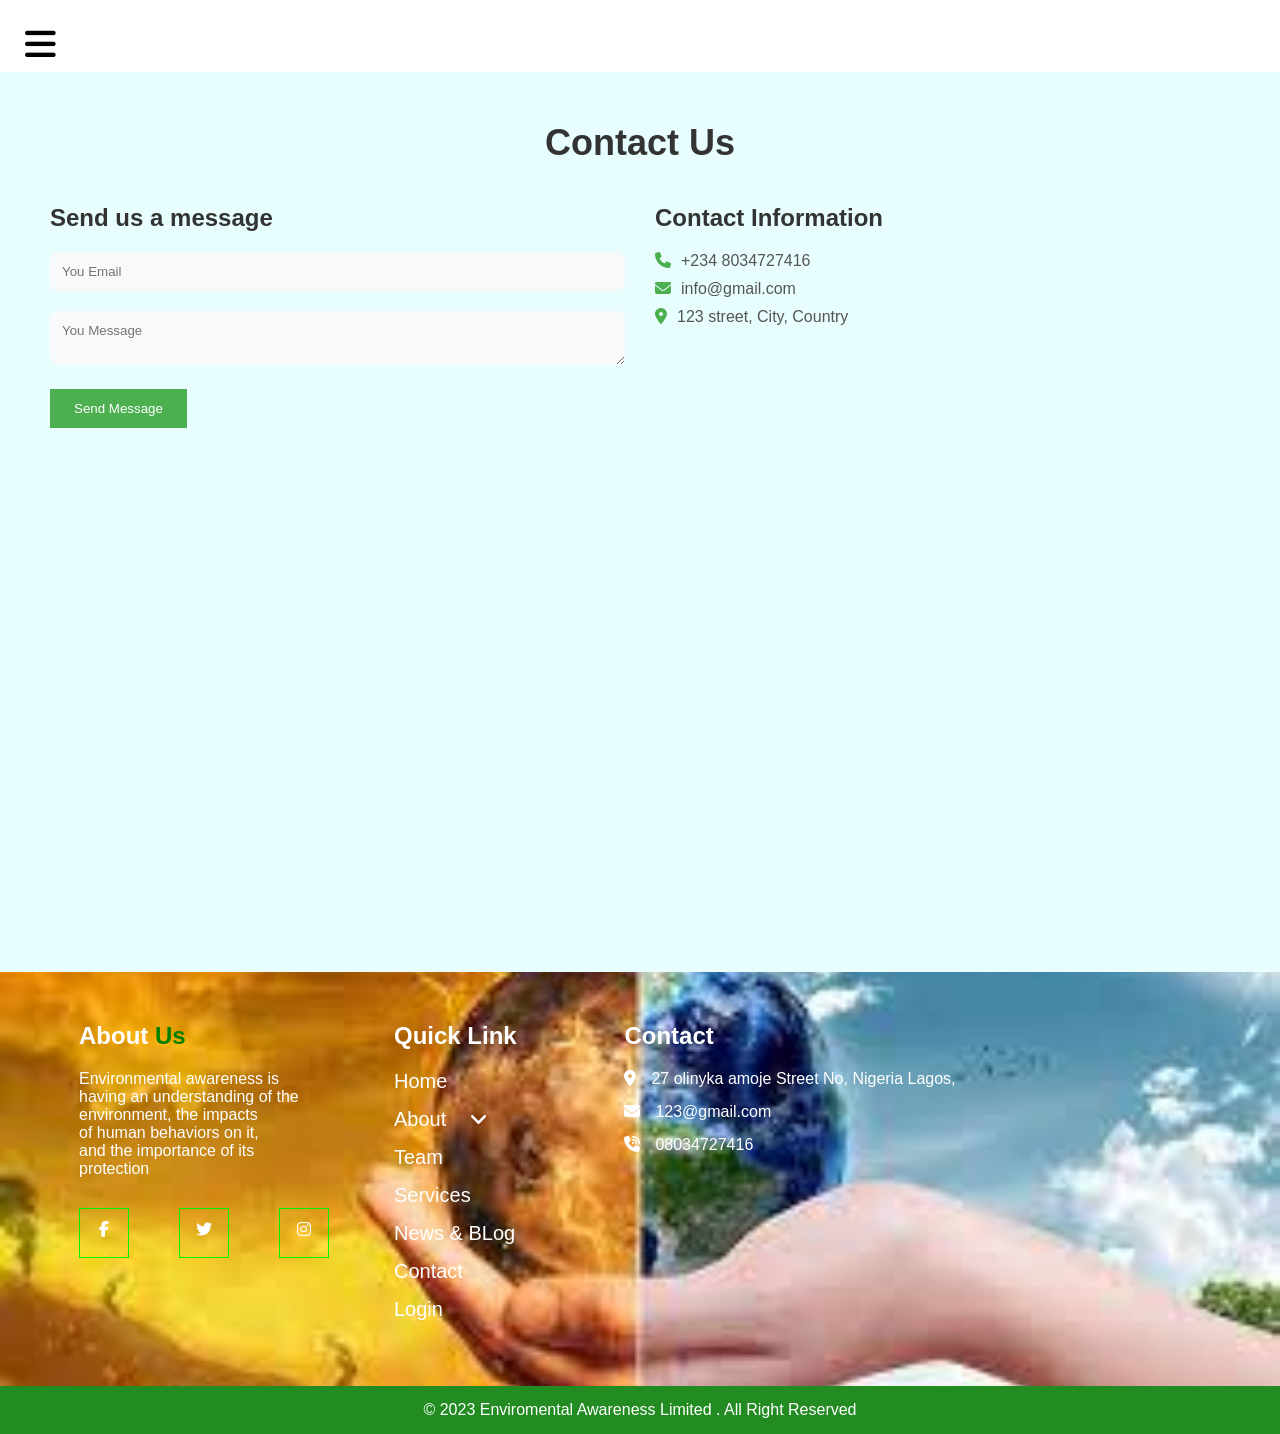
<file: contact.html>
<!DOCTYPE html>
<html>

<head>
  <title>Un Sustainable Development Goals | Contact</title>
  <meta charset="UTF-8">
  <meta http-equiv="X-UA-Compatible" content="IE-edge">
  <meta name="viewport" content="width=device-width,initial-scale=1">
  <link rel="icon" href="image/green.jpg">
  <link rel="stylesheet" href="styles/contact.css">
  <link rel="stylesheet" href="style.css">
  <link rel="stylesheet" href="https://cdnjs.cloudflare.com/ajax/libs/font-awesome/6.4.2/css/all.min.css"
    integrity="sha512-z3gLpd7yknf1YoNbCzqRKc4qyor8gaKU1qmn+CShxbuBusANI9QpRohGBreCFkKxLhei6S9CQXFEbbKuqLg0DA=="
    crossorigin="anonymous" referrerpolicy="no-referrer" />
</head>

<body>

  <!--menu buttons-->
  <div class="menu-btn">
    <i class="fas fa-bars"></i>
  </div>

  <div class="side-bar">
    <header>
      <div class="close-btn">
        <i class="fas fa-times"></i>
      </div>
      <img src="image/green.jpg" alt="Enviromental Awareness">
      <h1>Enviromental Awareness</h1>
    </header>

    <!--Menu Items-->
    <div class="menu">
      <div class="item"><a href="index.html"><i class="fas fa-home"></i>Home</a></div>
      <div class="item"><a href="service.html"><i class="fa-solid fa-gear"></i>Services</a></div>
      <div class="item"><a href="news.html"><i class="fa-regular fa-newspaper"></i>News & Blog</a></div>

      <div class="item"><a class="sub-btn"><i class="fa-solid fa-circle-info"></i>About

          <!--dropdown menu1-->
          <i class="fas fa-angle-right dropdown"></i>
        </a>
        <div class="sub-menu">
          <a href="team.html" class="sub-item"><i class="fa-solid fa-people-group"></i>Team</a>
        </div>
      </div>

      <div class="item"><a href="contact.html"><i class="fa-solid fa-address-book"></i>Contact</a></div>



      <div class="item"><a href="login.html" class="logout"><i class="fas fa-sign-in-alt"></i>Login</a></div>
    </div>
  </div>
  <br><br><br><br>

  <section class="contact">
    <div class="container">
      <h2>Contact Us</h2>
    </div>
    <div class="contact-wrapper">
      <div class="contact-form">
        <h3>Send us a message</h3>
        <form>
          <div class="form-group">
            <input type="email" name="email" placeholder="You Email">
          </div>
          <div class="form-group">
            <textarea name=" message" placeholder="You Message"></textarea>
          </div>
          <button type="submit">Send Message</button>
        </form>
      </div>
      <div class="contact-info">
        <h3>Contact Information</h3>
        <p><i class="fas fa-phone"></i>+234 8034727416</p>
        <p><i class="fas fa-envelope"></i>info@gmail.com</p>
        <p><i class="fas fa-map-marker-alt"></i>123 street, City, Country</p>
      </div>
    </div>
  </section>


  <footer>
    <div class="footer_info">
      <div class="footer_width about">
        <h2>About <span style="color: green;">Us</span></h2>
        <p>Environmental awareness is<br> having an understanding of the<br> environment, the impacts <br>of human
          behaviors on it,<br> and the importance of its<br> protection</p>
        <div class="social-media">
          <ul>
            <li><a href="#"><i class="fa-brands fa-facebook-f"></i></a></li>
            <li><a href="#"><i class="fa-brands fa-twitter"></i></a></li>
            <li><a href="#"><i class="fa-brands fa-instagram"></i></a></li>
          </ul>
        </div>
      </div>
      <div class="footer_width-link">
        <h2>Quick Link</h2>
        <ul>
          <li><a href="index.html">Home</a></li>
          <li><a href="#">About <i class="fas fa-angle-right dropdown rotate" style="margin-left: 20px;"></i></a></li>
          <li><a href="team.html">Team</a></li>
          <li><a href="service.html">Services</a></li>
          <li><a href="news.html">News & BLog</a></li>
          <li><a href="contact.html">Contact</a></li>
          <li><a href="login.html">Login</a></li>
        </ul>
      </div>

      <div class="footer_width-contact">
        <h2>Contact</h2>
        <ul>
          <li>
            <span><i class="fa-solid fa-location-dot"></i></span>
            <p>
              27 olinyka amoje Street No, Nigeria Lagos,
            </p>
          </li>
          <li>
            <span><i class="fa-solid fa-envelope"></i></span>
            <a href="#">123@gmail.com</a>
          </li>
          <li>
            <span><i class="fa-solid fa-phone-volume"></i></i></span>
            <a href="#">08034727416</a>
          </li>
        </ul>
      </div>
    </div>

    <div class="copy-rigth">
      <p>&copy; 2023 Enviromental Awareness Limited . All Right Reserved</p>
    </div>
  </footer>

  <!--Jquery CDN link-->
  <script src="https://cdnjs.cloudflare.com/ajax/libs/jquery/3.7.1/jquery.min.js"></script>

  <script>
    $(document).ready(function () {
      //jquery for expand and collapse
      $('.menu-btn').click(function () {
        $('.side-bar').addClass('active');
        $('.menu-btn').css("visibility", "hidden");
      });

      // for close button
      $('.close-btn').click(function () {
        $('.side-bar').removeClass('active');
        $('.menu-btn').css("visibility", "visible");
      });

      // jquery for toggle sub menus
      $('.sub-btn').click(function () {
        $(this).next('.sub-menu').slideToggle();
        $(this).find('.dropdown').toggleClass('rotate');
      });
    })
  </script>

</body>

</html>
</file>
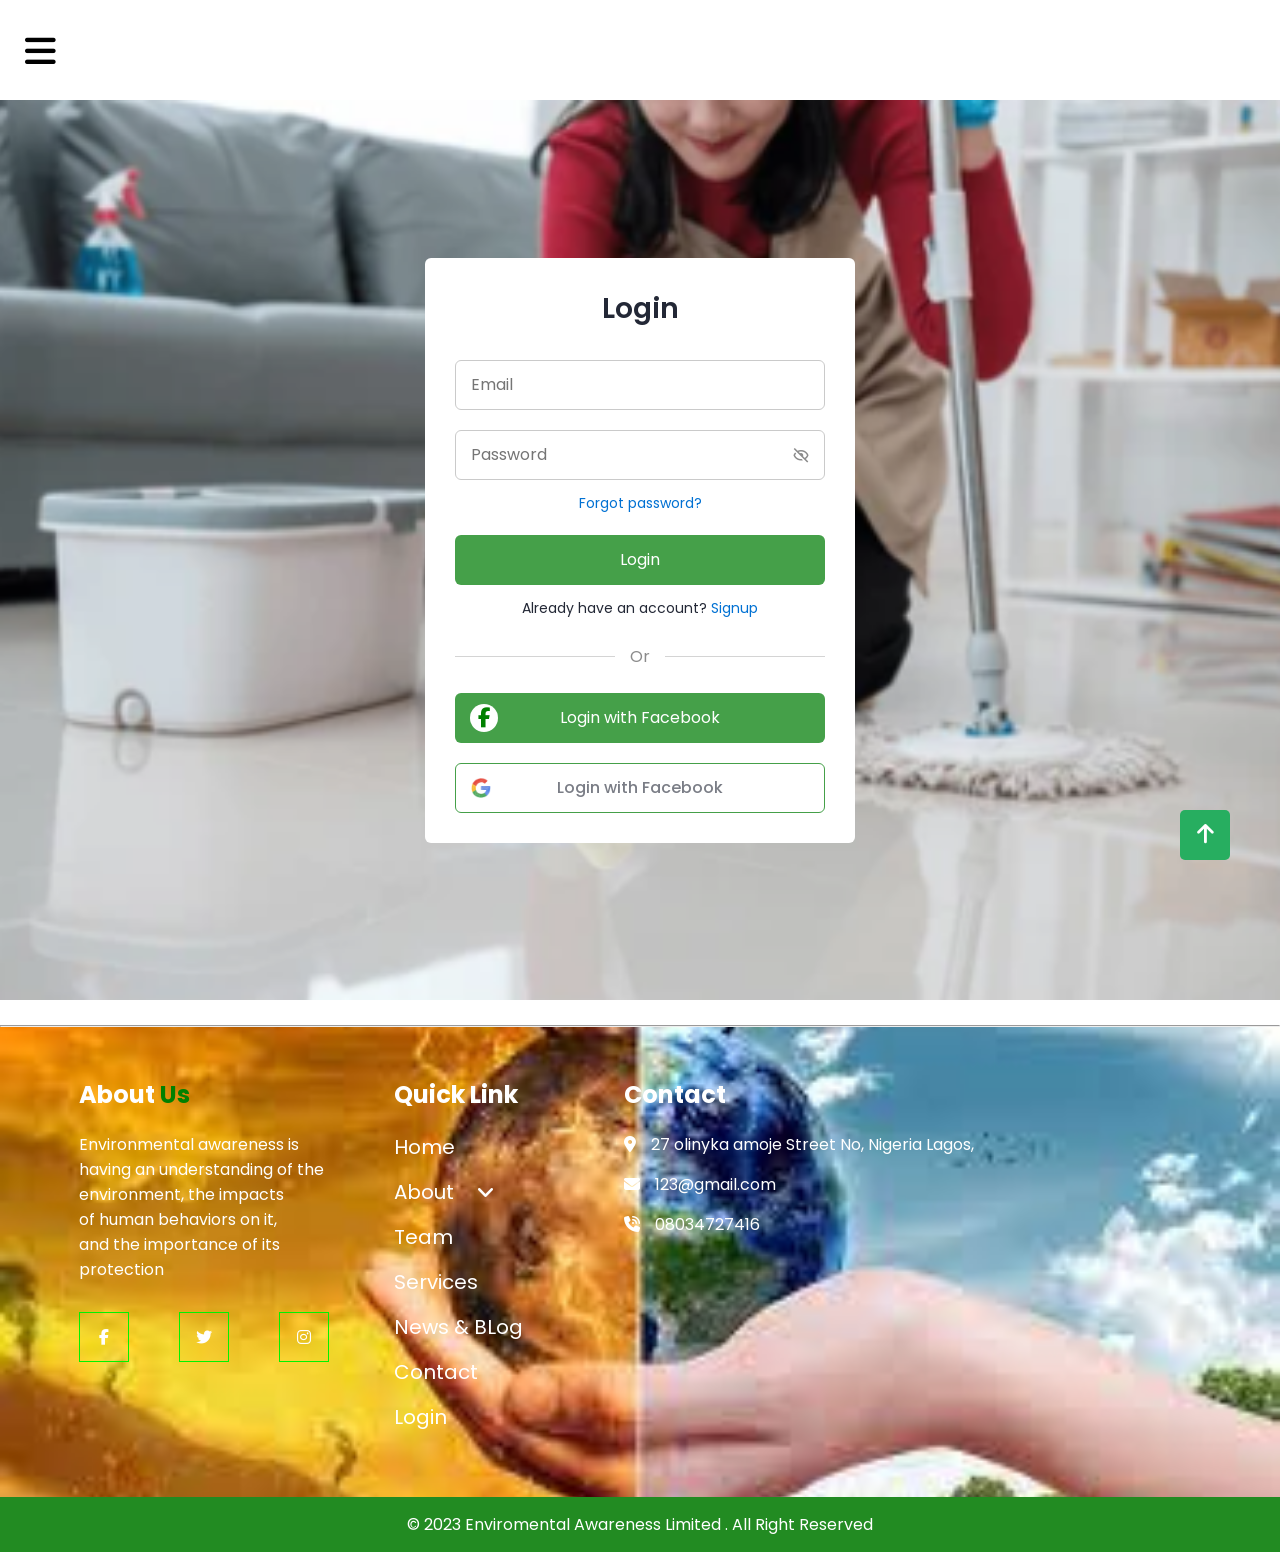
<file: login.html>
<!DOCTYPE html>
<html>

<head>
  <title>Un Sustainable Development Goals | Login</title>
  <meta charset="UTF-8">
  <meta http-equiv="X-UA-Compatible" content="IE-edge">
  <meta name="viewport" content="width=device-width,initial-scale=1">
  <link rel="icon" href="image/green.jpg">
  <link rel="stylesheet" href="login.css">
  <link rel="stylesheet" href="style.css">
  <link rel="stylesheet" href="https://cdnjs.cloudflare.com/ajax/libs/font-awesome/6.5.1/css/all.min.css"
    integrity="sha512-DTOQO9RWCH3ppGqcWaEA1BIZOC6xxalwEsw9c2QQeAIftl+Vegovlnee1c9QX4TctnWMn13TZye+giMm8e2LwA=="
    crossorigin="anonymous" referrerpolicy="no-referrer" />
  <link href='https://unpkg.com/boxicons@2.1.4/css/boxicons.min.css' rel='stylesheet'>
</head>

<body>

  <!--Loader-->
  <div class="loader"></div>
  <script src="js/loader.js"></script>

  <div class="menu-btn">
    <i class="fas fa-bars"></i>
  </div>

  <div class="side-bar">
    <header>
      <div class="close-btn">
        <i class="fas fa-times"></i>
      </div>
      <img src="image/green.jpg" alt="Enviromental Awareness">
      <h1>Enviromental Awareness</h1>
    </header>

    <!--Menu Items-->
    <div class="menu">
      <div class="item"><a href="index.html"><i class="fas fa-home"></i>Home</a></div>
      <div class="item"><a href="service.html"><i class="fa-solid fa-gear"></i>Services</a></div>
      <div class="item"><a href="news.html"><i class="fa-regular fa-newspaper"></i>News & Blog</a></div>

      <div class="item"><a class="sub-btn"><i class="fa-solid fa-circle-info"></i>About

          <!--dropdown menu1-->
          <i class="fas fa-angle-right dropdown"></i>
        </a>
        <div class="sub-menu">
          <a href="team.html" class="sub-item"><i class="fa-solid fa-people-group"></i>Team</a>
        </div>
      </div>

      <div class="item"><a href="contact.html"><i class="fa-solid fa-address-book"></i>Contact</a></div>



      <div class="item"><a href="login.html" class="logout"><i class="fas fa-sign-in-alt"></i>Login</a></div>
    </div>
  </div>
  <br><br><br><br>
  <section class="container forms">
    <div class="form login">
      <div class="form-content">
        <h2 class="header">Login</h2>
        <form action="#">
          <div class="field input-field">
            <input type="email" placeholder="Email" class="input">
          </div>

          <div class="field input-field">
            <input type="password" placeholder="Password" class="password">
            <i class="bx bx-hide eye-icon"></i>
          </div>

          <div class="form-link">
            <a href="#" class="forgot-pass">Forgot password?</a>
          </div>

          <div class="field button-field">
            <button>Login</button>
          </div>

        </form>
        <div class="form-link">
          <span>Already have an account? <a href="#" class="link signup-link">Signup</a></span>
        </div>
      </div>
      <div class="line"></div>

      <div class="media-options">
        <a href="#" class="field facebook">
          <i class="fa-brands fa-facebook-f facebook-icon"></i>
          <span>Login with Facebook</span>
        </a>
      </div>

      <div class="media-options">
        <a href="#" class="field google">
          <img src="image/ywTBFW6L_400x400-removebg-preview.png" class="google img">
          <span>Login with Facebook</span>
        </a>
      </div>
    </div>

    <!--Sign Form-->

    <div class="form signup">
      <div class="form-content">
        <h2 class="header">Signup</h2>
        <form action="#">
          <div class="field input-field">
            <input type="email" placeholder="Email" class="input">
          </div>

          <div class="field input-field">
            <input type="password" placeholder="Password" class="password">
          </div>

          <div class="field input-field">
            <input type="password" placeholder="Confirm password" class="password">
            <i class="bx bx-hide eye-icon"></i>
          </div>

          <div class="field button-field">
            <button>Signup</button>
          </div>

        </form>
        <div class="form-link">
          <span>Already have an account? <a href="#" class="link login-link">Login</a></span>
        </div>
      </div>
      <div class="line"></div>

      <div class="media-options">
        <a href="#" class="field facebook">
          <i class="fa-brands fa-facebook-f facebook-icon"></i>
          <span>Login with Facebook</span>
        </a>
      </div>

      <div class="media-options">
        <a href="#" class="field google">
          <img src="image/ywTBFW6L_400x400-removebg-preview.png" alt="" class="google img">
          <span>Login with Facebook</span>
        </a>
      </div>
    </div>
  </section>

  <br>
  <hr>

  <!--Footer-->
  <footer>
    <div class="footer_info">
      <div class="footer_width about">
        <h2>About <span style="color: green;">Us</span></h2>
        <p>Environmental awareness is<br> having an understanding of the<br> environment, the impacts <br>of human
          behaviors on it,<br> and the importance of its<br> protection</p>
        <div class="social-media">
          <ul>
            <li><a href="#"><i class="fa-brands fa-facebook-f"></i></a></li>
            <li><a href="#"><i class="fa-brands fa-twitter"></i></a></li>
            <li><a href="#"><i class="fa-brands fa-instagram"></i></a></li>

          </ul>
        </div>
      </div>
      <div class="footer_width-link">
        <h2>Quick Link</h2>
        <ul>
          <li><a href="index.html">Home</a></li>
          <li><a href="#">About <i class="fas fa-angle-right dropdown rotate" style="margin-left: 20px;"></i></a></li>
          <li><a href="team.html">Team</a></li>
          <li><a href="service.html">Services</a></li>
          <li><a href="news.html">News & BLog</a></li>
          <li><a href="contact.html">Contact</a></li>
          <li><a href="login.html">Login</a></li>
        </ul>
      </div>

      <div class="footer_width-contact">
        <h2>Contact</h2>
        <ul>
          <li>
            <span><i class="fa-solid fa-location-dot"></i></span>
            <p>
              27 olinyka amoje Street No, Nigeria Lagos,
            </p>
          </li>
          <li>
            <span><i class="fa-solid fa-envelope"></i></span>
            <a href="#">123@gmail.com</a>
          </li>
          <li>
            <span><i class="fa-solid fa-phone-volume"></i></i></span>
            <a href="#">08034727416</a>
          </li>
        </ul>
      </div>
    </div>

    <div class="copy-rigth">
      <p>&copy; 2023 Enviromental Awareness Limited . All Right Reserved</p>
    </div>
  </footer>


  <div class="goup">

  </div>

  <a href="#" class="gotopbtn"><i class="fa-solid fa-arrow-up"></i></a>
  <!--Footer-->

  <!--Js-->
  <script src="js/login.js"></script>

  <!--Jquery CDN link-->
  <script src="https://cdnjs.cloudflare.com/ajax/libs/jquery/3.7.1/jquery.min.js"></script>

  <script>
    $(document).ready(function () {
      //jquery for expand and collapse
      $('.menu-btn').click(function () {
        $('.side-bar').addClass('active');
        $('.menu-btn').css("visibility", "hidden");
      });

      // for close button
      $('.close-btn').click(function () {
        $('.side-bar').removeClass('active');
        $('.menu-btn').css("visibility", "visible");
      });

      // jquery for toggle sub menus
      $('.sub-btn').click(function () {
        $(this).next('.sub-menu').slideToggle();
        $(this).find('.dropdown').toggleClass('rotate');
      });
    })
  </script>
</body>

</html>
</file>
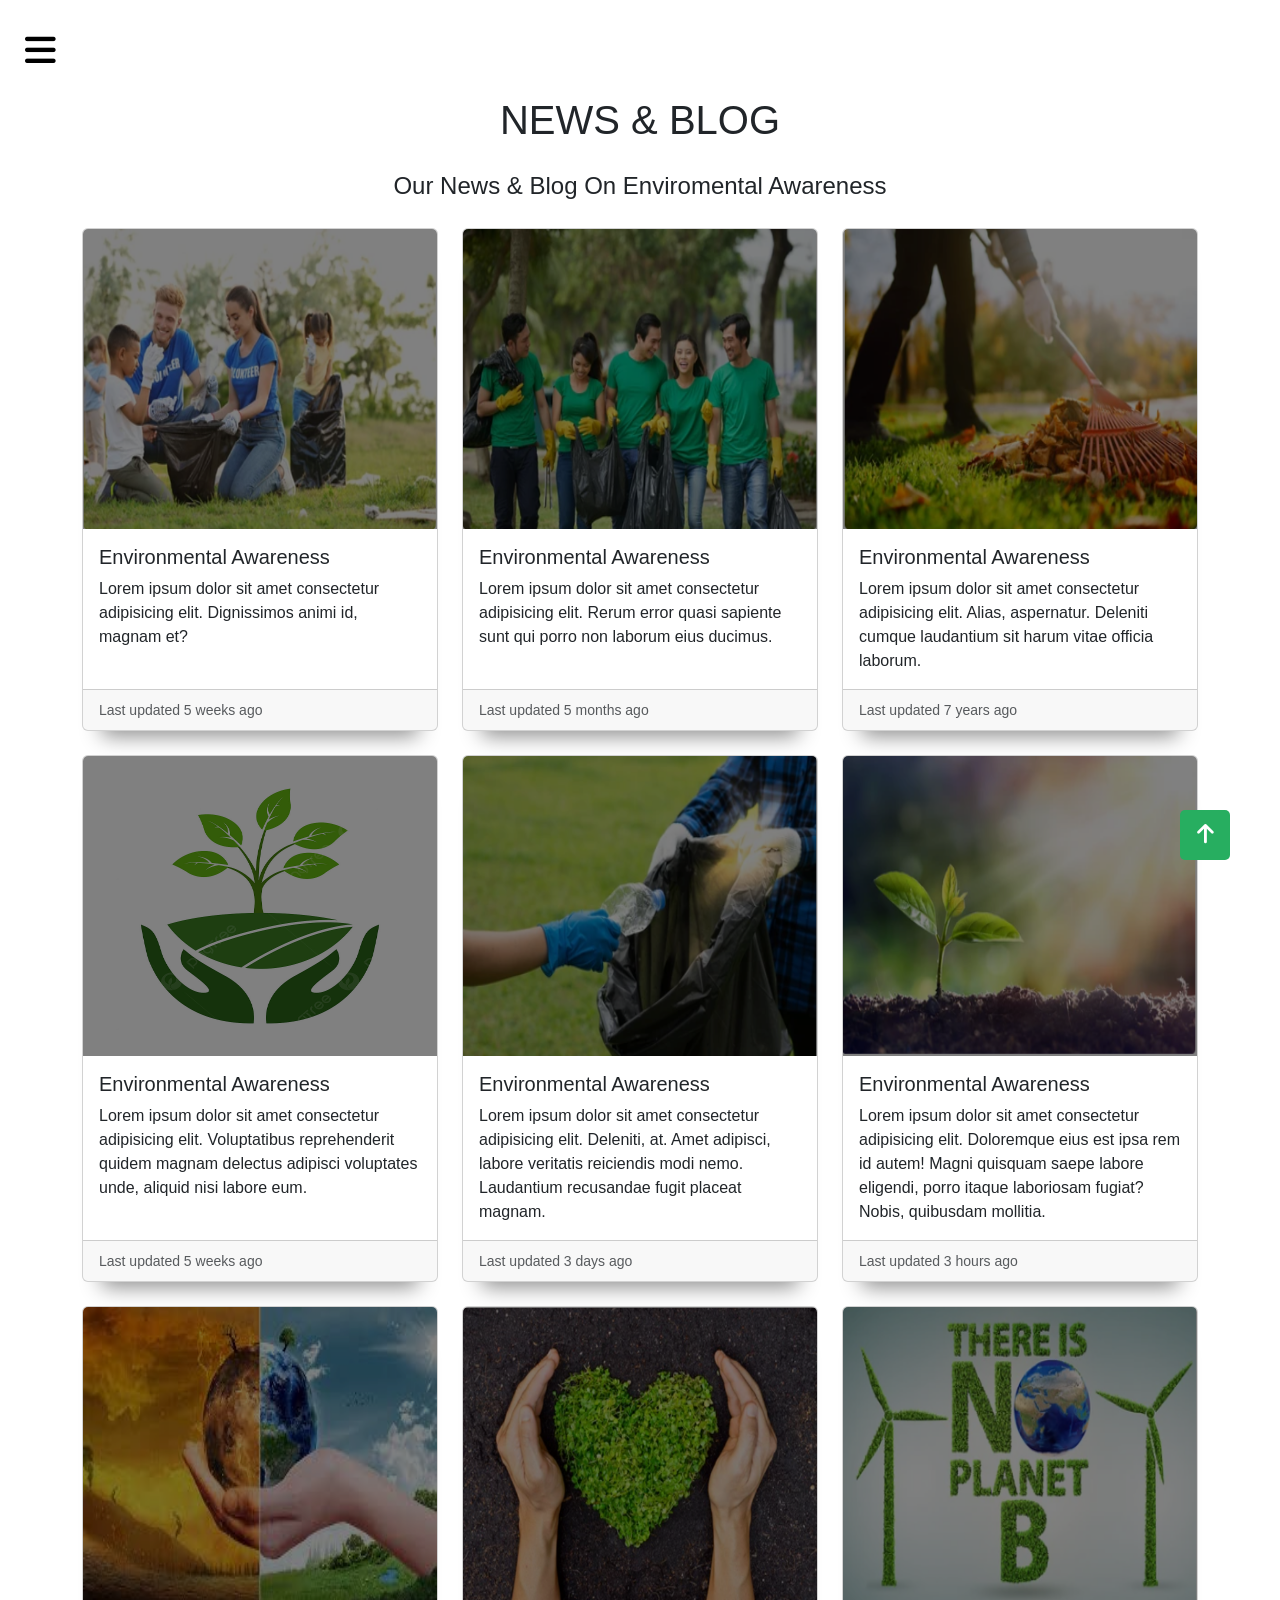
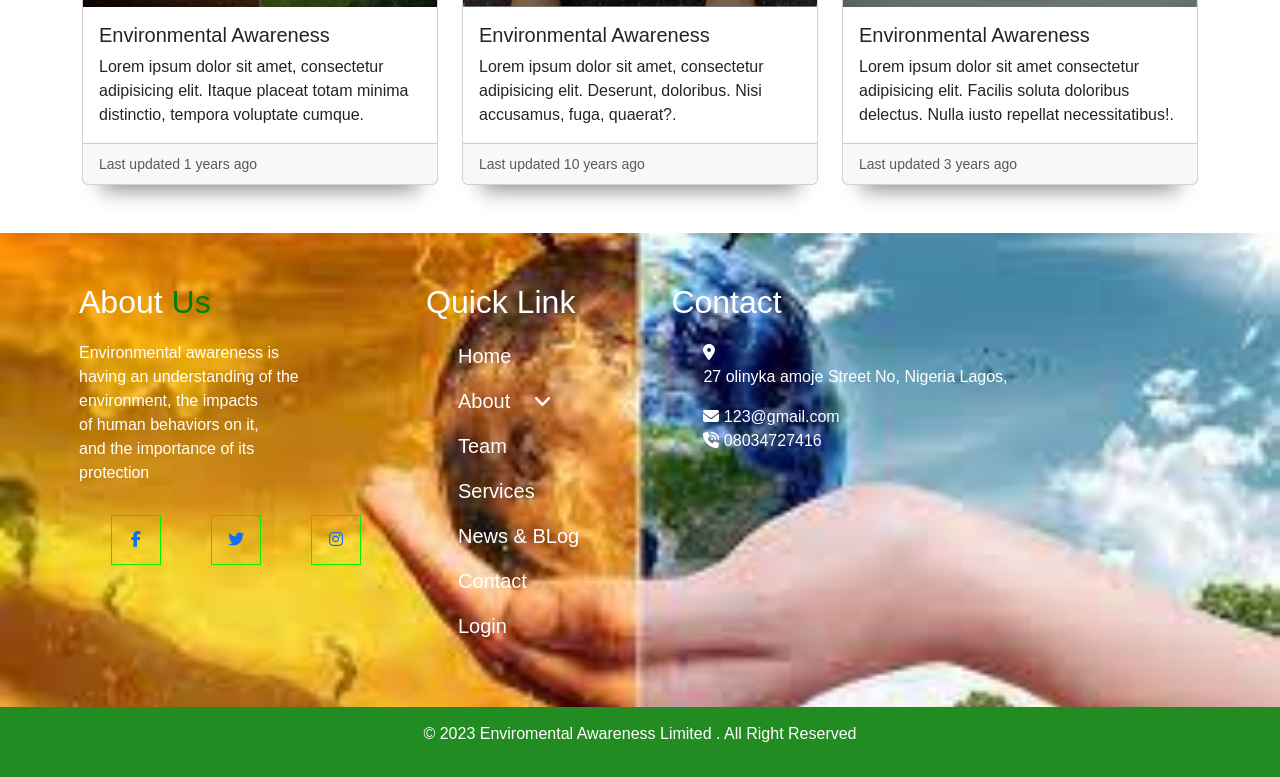
<file: news.html>
<!DOCTYPE html>
<html>

<head>
  <title>Un Sustainable Development Goals | News & Blog</title>
  <meta charset="UTF-8">
  <meta http-equiv="X-UA-Compatible" content="IE-edge">
  <meta name="viewport" content="width=device-width, initial-scale=1.0">
  <link rel="stylesheet" href="news.css">
  <link rel="stylesheet" href="style.css">
  <link rel="icon" href="image/green.jpg">
  <link rel="stylesheet" href="https://cdnjs.cloudflare.com/ajax/libs/font-awesome/6.4.2/css/all.min.css"
    integrity="sha512-z3gLpd7yknf1YoNbCzqRKc4qyor8gaKU1qmn+CShxbuBusANI9QpRohGBreCFkKxLhei6S9CQXFEbbKuqLg0DA=="
    crossorigin="anonymous" referrerpolicy="no-referrer" />
  <link href="https://cdn.jsdelivr.net/npm/bootstrap@5.0.2/dist/css/bootstrap.min.css" rel="stylesheet"
    integrity="sha384-EVSTQN3/azprG1Anm3QDgpJLIm9Nao0Yz1ztcQTwFspd3yD65VohhpuuCOmLASjC" crossorigin="anonymous">
</head>

<body>
  <!--Loader-->
  <div class="loader"></div>
  <script src="js/loader.js"></script>


  <div class="menu-btn">
    <i class="fas fa-bars"></i>
  </div>

  <div class="side-bar">
    <header>
      <div class="close-btn">
        <i class="fas fa-times"></i>
      </div>
      <img src="image/green.jpg" alt="Enviromental Awareness">
      <h1>Enviromental Awareness</h1>
    </header>

    <!--Menu Items-->
    <div class="menu">
      <div class="item"><a href="index.html"><i class="fas fa-home"></i>Home</a></div>
      <div class="item"><a href="service.html"><i class="fa-solid fa-gear"></i>Services</a></div>
      <div class="item"><a href="news.html"><i class="fa-regular fa-newspaper"></i>News & Blog</a></div>

      <div class="item"><a class="sub-btn"><i class="fa-solid fa-circle-info"></i>About

          <!--dropdown menu1-->
          <i class="fas fa-angle-right dropdown"></i>
        </a>
        <div class="sub-menu">
          <a href="team.html" class="sub-item"><i class="fa-solid fa-people-group"></i>Team</a>
        </div>
      </div>

      <div class="item"><a href="contact.html"><i class="fa-solid fa-address-book"></i>Contact</a></div>



      <div class="item"><a href="login.html" class="logout"><i class="fas fa-sign-in-alt"></i>Login</a></div>
    </div>
  </div>
  <br><br>
</body>

<div class="container my-5">
  <h1 class="text-center my-4">News & Blog</h1>
  <P class="text-center my-4" style="font-size: 24px;">Our News & Blog On Enviromental Awareness</P>
  <div class="row row-cols-1 row-cols-md-3 g-4">
    <div class="col">
      <div class="card h-100">
        <img src="image/enivron.PNG" class="card-img-top img-fluid" alt="...">
        <div class="card-body">
          <h5 class="card-title">Environmental Awareness</h5>
          <p class="card-text">Lorem ipsum dolor sit amet consectetur adipisicing elit. Dignissimos animi id, magnam et?
          </p>
        </div>
        <div class="card-footer">
          <small class="text-muted">Last updated 5 weeks ago</small>
        </div>
      </div>
    </div>
    <div class="col">
      <div class="card h-100">
        <img src="image/enviro.PNG" class="card-img-top img-fluid" alt="...">
        <div class="card-body">
          <h5 class="card-title">Environmental Awareness</h5>
          <p class="card-text">Lorem ipsum dolor sit amet consectetur adipisicing elit. Rerum error quasi sapiente sunt
            qui porro non laborum eius ducimus.</p>
        </div>
        <div class="card-footer">
          <small class="text-muted">Last updated 5 months ago</small>
        </div>
      </div>
    </div>
    <div class="col">
      <div class="card h-100">
        <img src="image/en.PNG" class="card-img-top img-fluid" alt="...">
        <div class="card-body">
          <h5 class="card-title">Environmental Awareness</h5>
          <p class="card-text">Lorem ipsum dolor sit amet consectetur adipisicing elit. Alias, aspernatur. Deleniti
            cumque laudantium sit harum vitae officia laborum.</p>
        </div>
        <div class="card-footer">
          <small class="text-muted">Last updated 7 years ago</small>
        </div>
      </div>
    </div>

    <div class="col">
      <div class="card h-100">
        <img src="image/green.jpg" class="card-img-top img-fluid" alt="...">
        <div class="card-body">
          <h5 class="card-title">Environmental Awareness</h5>
          <p class="card-text">Lorem ipsum dolor sit amet consectetur adipisicing elit. Voluptatibus reprehenderit
            quidem magnam delectus adipisci voluptates unde, aliquid nisi labore eum.</p>
        </div>
        <div class="card-footer">
          <small class="text-muted">Last updated 5 weeks ago</small>
        </div>
      </div>
    </div>

    <div class="col">
      <div class="card h-100">
        <img src="image/environmental.PNG" class="card-img-top img-fluid" alt="...">
        <div class="card-body">
          <h5 class="card-title">Environmental Awareness</h5>
          <p class="card-text">Lorem ipsum dolor sit amet consectetur adipisicing elit. Deleniti, at. Amet adipisci,
            labore veritatis reiciendis modi nemo. Laudantium recusandae fugit placeat magnam.</p>
        </div>
        <div class="card-footer">
          <small class="text-muted">Last updated 3 days ago</small>
        </div>
      </div>
    </div>

    <div class="col">
      <div class="card h-100">
        <img src="image/rr.PNG" class="card-img-top img-fluid" alt="...">
        <div class="card-body">
          <h5 class="card-title">Environmental Awareness</h5>
          <p class="card-text">Lorem ipsum dolor sit amet consectetur adipisicing elit. Doloremque eius est ipsa rem id
            autem! Magni quisquam saepe labore eligendi, porro itaque laboriosam fugiat? Nobis, quibusdam mollitia.</p>
        </div>
        <div class="card-footer">
          <small class="text-muted">Last updated 3 hours ago</small>
        </div>
      </div>
    </div>

    <div class="col">
      <div class="card h-100">
        <img src="image/download (1).jpg" class="card-img-top img-fluid" alt="...">
        <div class="card-body">
          <h5 class="card-title">Environmental Awareness</h5>
          <p class="card-text">Lorem ipsum dolor sit amet, consectetur adipisicing elit. Itaque placeat totam minima
            distinctio, tempora voluptate cumque.</p>
        </div>
        <div class="card-footer">
          <small class="text-muted">Last updated 1 years ago</small>
        </div>
      </div>
    </div>

    <div class="col">
      <div class="card h-100">
        <img src="image/leave.PNG" class="card-img-top img-fluid" alt="...">
        <div class="card-body">
          <h5 class="card-title">Environmental Awareness</h5>
          <p class="card-text">Lorem ipsum dolor sit amet, consectetur adipisicing elit. Deserunt, doloribus. Nisi
            accusamus, fuga, quaerat?.</p>
        </div>
        <div class="card-footer">
          <small class="text-muted">Last updated 10 years ago</small>
        </div>
      </div>
    </div>

    <div class="col">
      <div class="card h-100">
        <img src="image/planet b no.PNG" class="card-img-top img-fluid" alt="...">
        <div class="card-body">
          <h5 class="card-title">Environmental Awareness</h5>
          <p class="card-text">Lorem ipsum dolor sit amet consectetur adipisicing elit. Facilis soluta doloribus
            delectus. Nulla iusto repellat necessitatibus!.</p>
        </div>
        <div class="card-footer">
          <small class="text-muted">Last updated 3 years ago</small>
        </div>
      </div>
    </div>
  </div>

</div>

<!--Footer-->
<footer>
  <div class="footer_info">
    <div class="footer_width about">
      <h2>About <span style="color: green;">Us</span></h2>
      <p>Environmental awareness is<br> having an understanding of the<br> environment, the impacts <br>of human
        behaviors on it,<br> and the importance of its<br> protection</p>
      <div class="social-media">
        <ul>
          <li><a href="#"><i class="fa-brands fa-facebook-f"></i></a></li>
          <li><a href="#"><i class="fa-brands fa-twitter"></i></a></li>
          <li><a href="#"><i class="fa-brands fa-instagram"></i></a></li>
        </ul>
      </div>
    </div>
    <div class="footer_width-link">
      <h2>Quick Link</h2>
      <ul>
        <li><a href="index.html" style="text-decoration: none; color: white;">Home</a></li>
        <li><a href="#" style="text-decoration: none; color: white;">About <i class="fas fa-angle-right dropdown rotate"
              style="margin-left: 20px;"></i></a></li>
        <li><a href="team.html" style="text-decoration: none; color: white;">Team</a></li>
        <li><a href="service.html" style="text-decoration: none; color: white;">Services</a></li>
        <li><a href="news.html" style="text-decoration: none; color: white;">News & BLog</a></li>
        <li><a href="contact.html" style="text-decoration: none; color: white;">Contact</a></li>
        <li><a href="login.html" style="text-decoration: none; color: white;">Login</a></li>
      </ul>
    </div>

    <div class="footer_width Contact">
      <h2>Contact</h2>
      <ul>
        <li>
          <span><i class="fa-solid fa-location-dot"></i></span>
          <p>
            27 olinyka amoje Street No, Nigeria Lagos,
          </p>
        </li>
        <li>
          <span><i class="fa-solid fa-envelope"></i></span>
          <a href="#" style="color: #fff; text-decoration: none;">123@gmail.com</a>
        </li>
        <li>
          <span><i class="fa-solid fa-phone-volume"></i></span>
          <a href="#" style="color: #fff; text-decoration: none;">08034727416</a>
        </li>
      </ul>
    </div>
  </div>

  <div class="copy-rigth">
    <p>&copy; 2023 Enviromental Awareness Limited . All Right Reserved</p>
  </div>
</footer>


<div class="goup">

</div>

<a href="#" class="gotopbtn"><i class="fa-solid fa-arrow-up"></i></a>
<!--Footer-->

<script src="https://cdn.jsdelivr.net/npm/bootstrap@5.0.2/dist/js/bootstrap.bundle.min.js"
  integrity="sha384-MrcW6ZMFYlzcLA8Nl+NtUVF0sA7MsXsP1UyJoMp4YLEuNSfAP+JcXn/tWtIaxVXM" crossorigin="anonymous"></script>
<script src="https://cdnjs.cloudflare.com/ajax/libs/jquery/3.7.1/jquery.min.js"></script>
<script>
  $(document).ready(function () {
    //jquery for expand and collapse
    $('.menu-btn').click(function () {
      $('.side-bar').addClass('active');
      $('.menu-btn').css("visibility", "hidden");
    });

    // for close button
    $('.close-btn').click(function () {
      $('.side-bar').removeClass('active');
      $('.menu-btn').css("visibility", "visible");
    });

    // jquery for toggle sub menus
    $('.sub-btn').click(function () {
      $(this).next('.sub-menu').slideToggle();
      $(this).find('.dropdown').toggleClass('rotate');
    });
  })
</script>
</body>

</html>
</file>
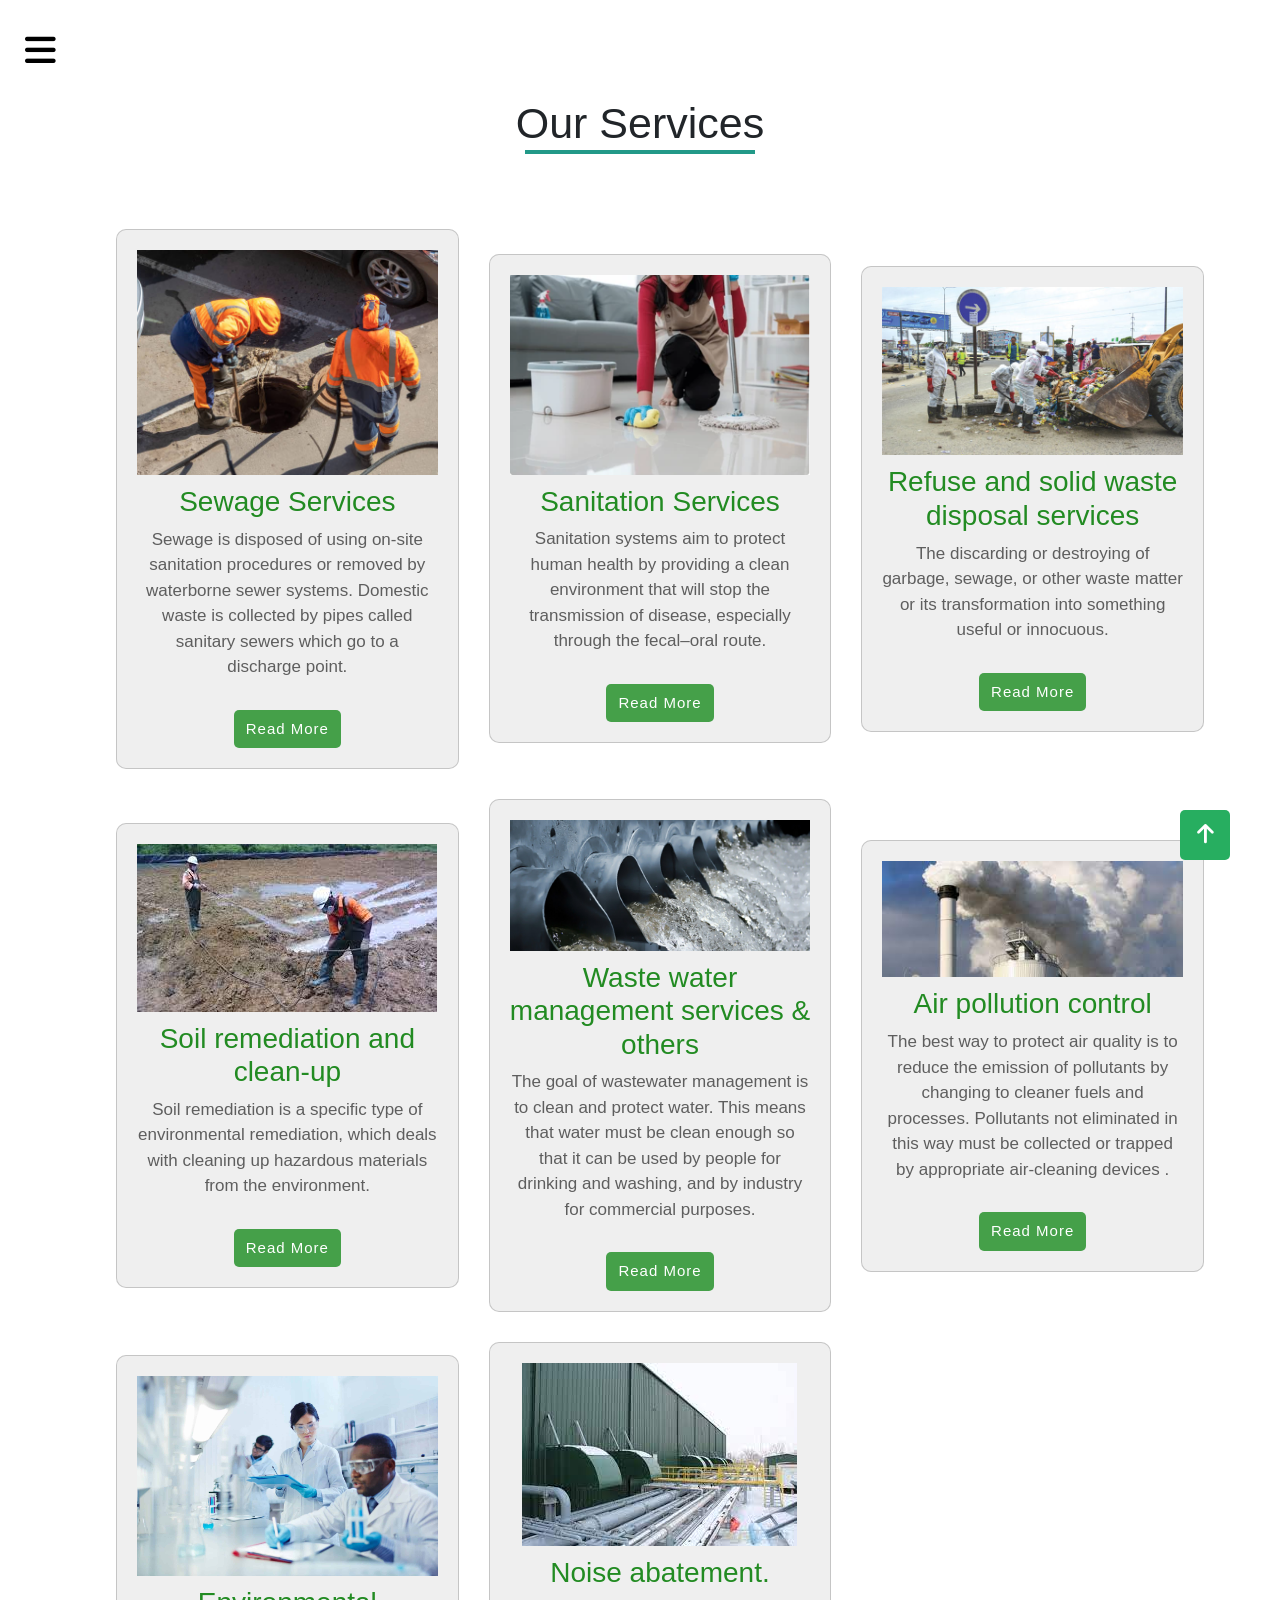
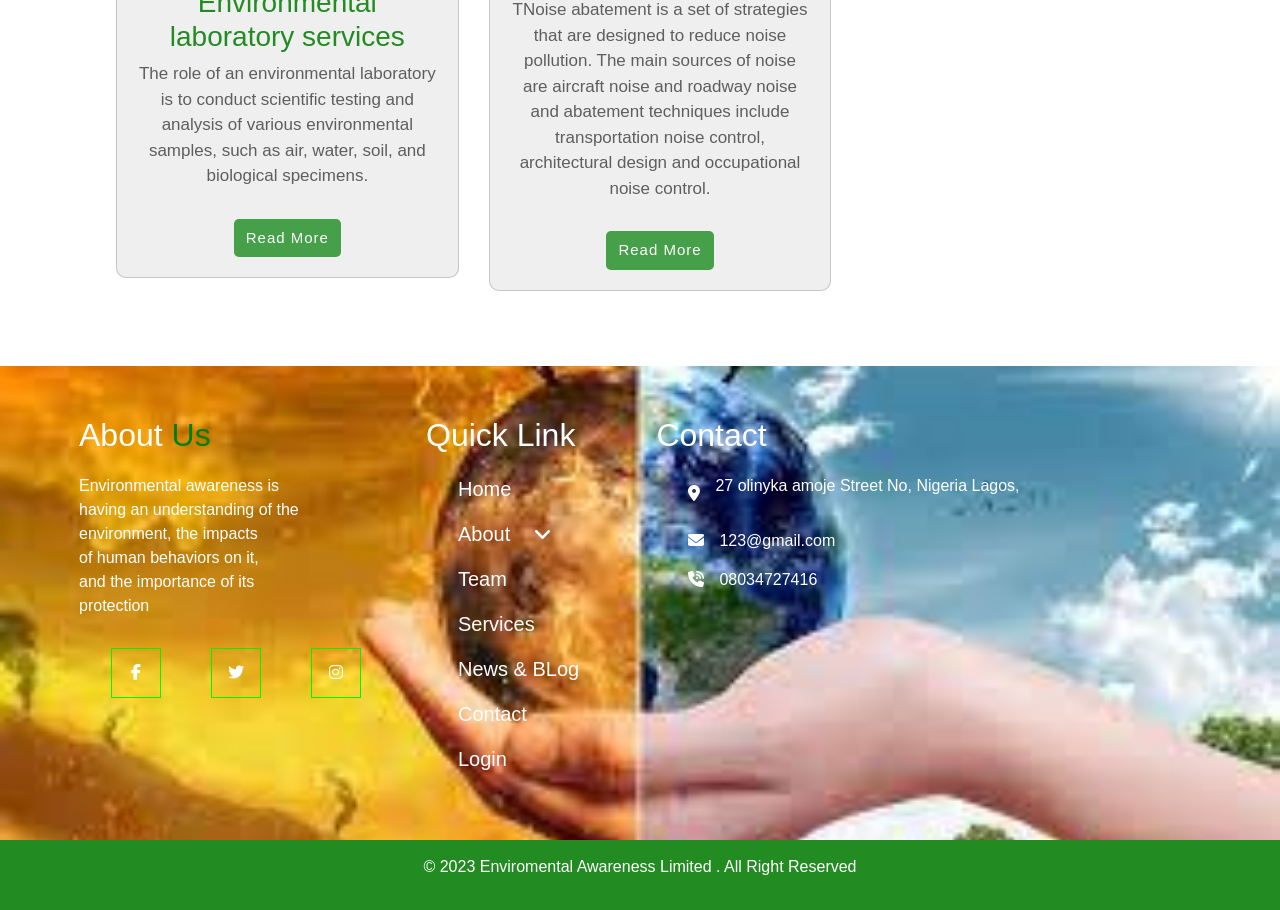
<file: service.html>
<!DOCTYPE html>
<html>

<head>
  <title>Un Sustainable Development Goals</title>
  <meta charset="UTF-8">
  <meta http-equiv="X-UA-Compatible" content="IE-edge">
  <meta name="viewport" content="width=device-width,initial-scale=1.0">
  <link rel="icon" href="image/green.jpg">
  <link href="https://cdn.jsdelivr.net/npm/bootstrap@5.0.2/dist/css/bootstrap.min.css" rel="stylesheet"
    integrity="sha384-EVSTQN3/azprG1Anm3QDgpJLIm9Nao0Yz1ztcQTwFspd3yD65VohhpuuCOmLASjC" crossorigin="anonymous">
  <link rel="stylesheet" href="service.css">
  <link rel="stylesheet" href="style.css">
  <link rel="stylesheet" href="https://cdnjs.cloudflare.com/ajax/libs/font-awesome/6.4.2/css/all.min.css"
    integrity="sha512-z3gLpd7yknf1YoNbCzqRKc4qyor8gaKU1qmn+CShxbuBusANI9QpRohGBreCFkKxLhei6S9CQXFEbbKuqLg0DA=="
    crossorigin="anonymous" referrerpolicy="no-referrer" />
</head>

<body>

  <!--Loader-->
  <div class="loader"></div>
  <script src="js/loader.js"></script>

  <!--menu buttons-->
  <div class="menu-btn">
    <i class="fas fa-bars"></i>
  </div>

  <div class="side-bar">
    <header>
      <div class="close-btn">
        <i class="fas fa-times"></i>
      </div>
      <img src="image/green.jpg" alt="Enviromental Awareness">
      <h1>Enviromental Awareness</h1>
    </header>

    <!--Menu Items-->
    <div class="menu">
      <div class="item"><a href="index.html"><i class="fas fa-home"></i>Home</a></div>
      <div class="item"><a href="service.html"><i class="fa-solid fa-gear"></i>Services</a></div>
      <div class="item"><a href="news.html"><i class="fa-regular fa-newspaper"></i>News & Blog</a></div>

      <div class="item"><a class="sub-btn"><i class="fa-solid fa-circle-info"></i>About

          <!--dropdown menu1-->
          <i class="fas fa-angle-right dropdown"></i>
        </a>
        <div class="sub-menu">
          <a href="team.html" class="sub-item"><i class="fa-solid fa-people-group"></i>Team</a>
        </div>
      </div>

      <div class="item"><a href="contact.html"><i class="fa-solid fa-address-book"></i>Contact</a></div>



      <div class="item"><a href="login.html" class="logout"><i class="fas fa-sign-in-alt"></i>Login</a></div>
    </div>
  </div>
  <br><br>

  <div class="section">
    <div class="title">
      <h1>Our Services</h1>
    </div>
    <div class="service">
      <div class="card">
        <div class="icon">
          <img src="image/sewage sever1.jpg" width="70px">
        </div>
        <h2>Sewage Services</h2>
        <p>Sewage is disposed of using on-site sanitation procedures or removed by waterborne sewer systems. Domestic
          waste is collected by pipes called sanitary sewers which go to a discharge point.</p>
        <a href="" class="button">Read More</a>
      </div>

      <div class="card">
        <div class="icon">
          <img src="image/img.PNG" width="70px">

        </div>
        <h2>Sanitation Services</h2>
        <p>Sanitation systems aim to protect human health by providing a clean environment that will stop the
          transmission of disease, especially through the fecal–oral route.</p>
        <a href="" class="button">Read More</a>
      </div>

      <div class="card">
        <div class="icon">
          <img src="image/Refuse and solid waste disposal services.jpg" width="70px">
        </div>
        <h2>Refuse and solid waste disposal services</h2>
        <p>The discarding or destroying of garbage, sewage, or other waste matter or its transformation into something
          useful or innocuous.</p>
        <a href="" class="button">Read More</a>
      </div>

      <div class="card">
        <div class="icon">
          <img src="image/Soil remediation and clean-up.jpeg" width="70px">
        </div>
        <h2>Soil remediation and clean-up</h2>
        <p>Soil remediation is a specific type of environmental remediation, which deals with cleaning up hazardous
          materials from the environment.</p>
        <a href="" class="button">Read More</a>
      </div>

      <div class="card">
        <div class="icon">
          <img src="image/Waste water management services & others.jpg" width="70px">
        </div>
        <h2>Waste water management services & others</h2>
        <p>The goal of wastewater management is to clean and protect water. This means that water must be clean enough
          so that it can be used by people for drinking and washing, and by industry for commercial purposes.</p>
        <a href="" class="button">Read More</a>
      </div>

      <div class="card">
        <div class="icon">
          <img src="image/Air pollution control.jpeg" width="70px">
        </div>
        <h2>Air pollution control</h2>
        <p>The best way to protect air quality is to reduce the emission of pollutants by changing to cleaner fuels and
          processes. Pollutants not eliminated in this way must be collected or trapped by appropriate air-cleaning
          devices .</p>
        <a href="" class="button">Read More</a>
      </div>

      <div class="card">
        <div class="icon">
          <img src="image/Environmental laboratory services.jpeg" width="70px">
        </div>
        <h2>Environmental laboratory services</h2>
        <p>The role of an environmental laboratory is to conduct scientific testing and analysis of various
          environmental samples, such as air, water, soil, and biological specimens.</p>
        <a href="" class="button">Read More</a>
      </div>

      <div class="card">
        <div class="icon">
          <img src="image/Noise abatement.jpeg" width="70px">
        </div>
        <h2>Noise abatement.</h2>
        <p>TNoise abatement is a set of strategies that are designed to reduce noise pollution. The main sources of
          noise are aircraft noise and roadway noise and abatement techniques include transportation noise control,
          architectural design and occupational noise control.</p>
        <a href="" class="button">Read More</a>
      </div>

    </div>
  </div>

  <!--Footer-->
  <footer>
    <div class="footer_info">
      <div class="footer_width about">
        <h2>About <span style="color: green;">Us</span></h2>
        <p>Environmental awareness is<br> having an understanding of the<br> environment, the impacts <br>of human
          behaviors on it,<br> and the importance of its<br> protection</p>
        <div class="social-media">
          <ul>
            <li><a href="#"><i class="fa-brands fa-facebook-f"></i></a></li>
            <li><a href="#"><i class="fa-brands fa-twitter"></i></a></li>
            <li><a href="#"><i class="fa-brands fa-instagram"></i></a></li>
          </ul>
        </div>
      </div>
      <div class="footer_width-link">
        <h2>Quick Link</h2>
        <ul>
          <li><a href="index.html">Home</a></li>
          <li><a href="#">About <i class="fas fa-angle-right dropdown rotate" style="margin-left: 20px;"></i></a></li>
          <li><a href="team.html">Team</a></li>
          <li><a href="service.html">Services</a></li>
          <li><a href="news.html">News & BLog</a></li>
          <li><a href="contact.html">Contact</a></li>
          <li><a href="login.html">Login</a></li>
        </ul>
      </div>

      <div class="footer_width-contact">
        <h2>Contact</h2>
        <ul>
          <li>
            <span><i class="fa-solid fa-location-dot"></i></span>
            <p>
              27 olinyka amoje Street No, Nigeria Lagos,
            </p>
          </li>
          <li>
            <span><i class="fa-solid fa-envelope"></i></span>
            <a href="#">123@gmail.com</a>
          </li>
          <li>
            <span><i class="fa-solid fa-phone-volume"></i></i></span>
            <a href="#">08034727416</a>
          </li>
        </ul>
      </div>
    </div>

    <div class="copy-rigth">
      <p>&copy; 2023 Enviromental Awareness Limited . All Right Reserved</p>
    </div>
  </footer>


  <div class="goup">

  </div>

  <a href="#" class="gotopbtn"><i class="fa-solid fa-arrow-up"></i></a>
  <!--Footer-->

  <!--Jquery CDN link-->
  <script src="https://cdnjs.cloudflare.com/ajax/libs/jquery/3.7.1/jquery.min.js"></script>

  <script>
    $(document).ready(function () {
      //jquery for expand and collapse
      $('.menu-btn').click(function () {
        $('.side-bar').addClass('active');
        $('.menu-btn').css("visibility", "hidden");
      });

      // for close button
      $('.close-btn').click(function () {
        $('.side-bar').removeClass('active');
        $('.menu-btn').css("visibility", "visible");
      });

      // jquery for toggle sub menus
      $('.sub-btn').click(function () {
        $(this).next('.sub-menu').slideToggle();
        $(this).find('.dropdown').toggleClass('rotate');
      });
    })
  </script>

</body>

</html>
</file>
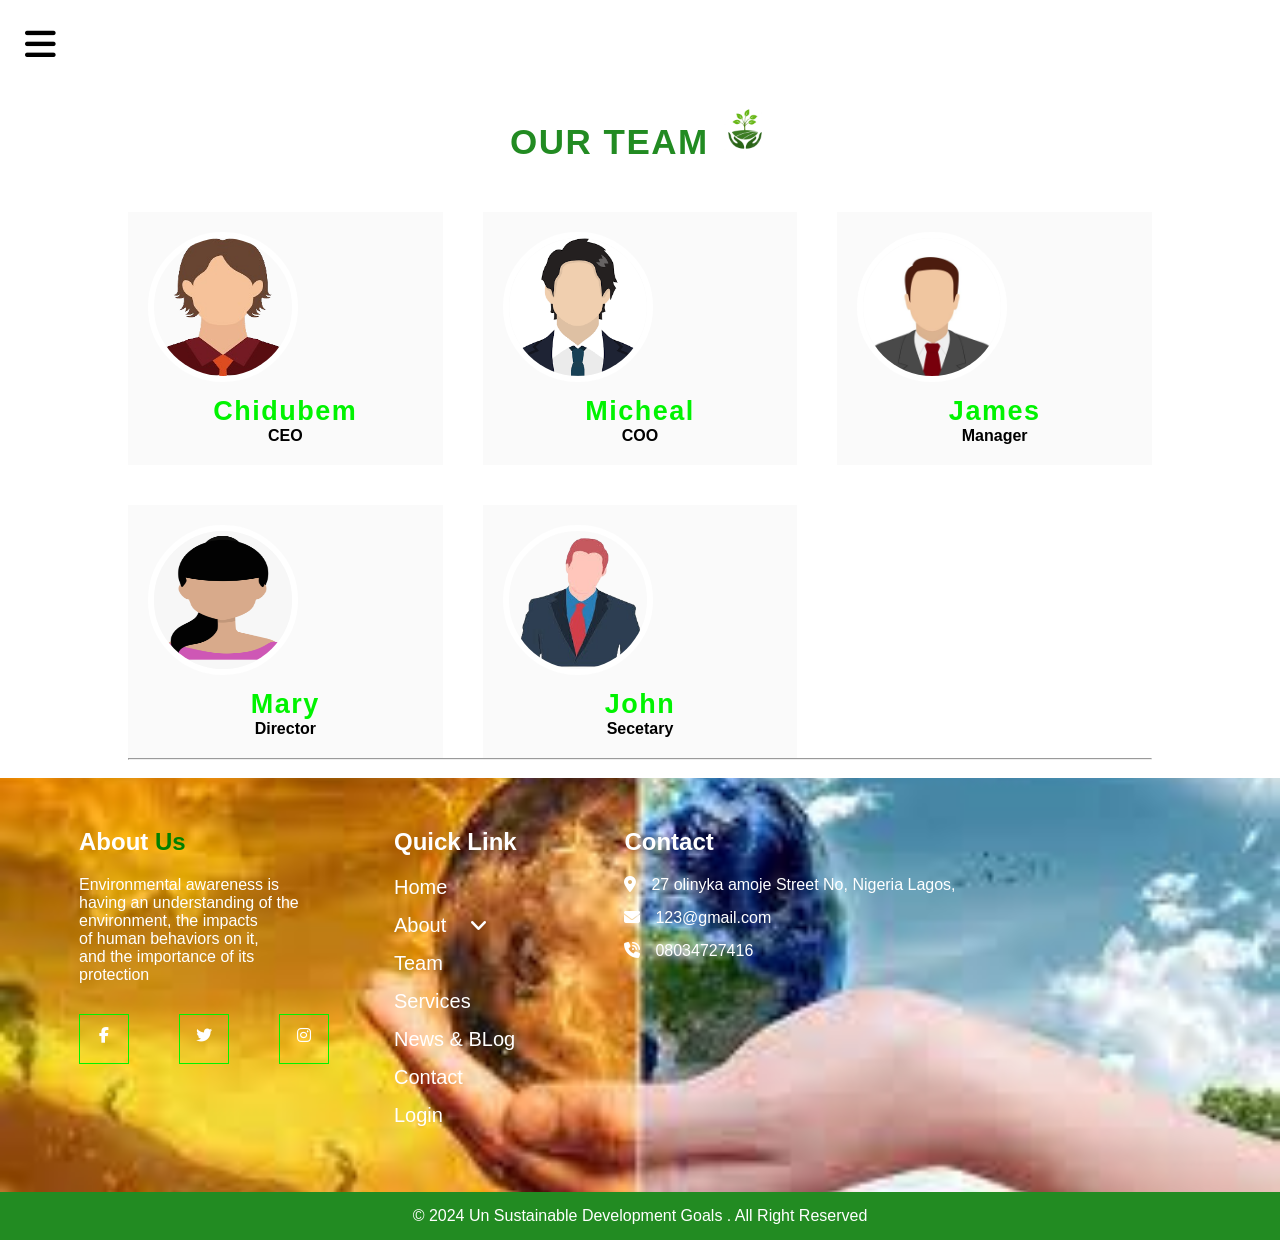
<file: team.html>
<!DOCTYPE html>
<html>

<head>
  <title>Un Sustainable Development Goals | TEAM</title>
  <meta charset="UTF-8">
  <meta name="viewport" content="width=device-width, initial-scale=1.0">
  <link rel="stylesheet" href="team.css">
  <link rel="icon" href="image/green.jpg">
  <meta http-equiv="X-UA-Compatible" content="IE-edge">
  <link rel="stylesheet" href="https://cdnjs.cloudflare.com/ajax/libs/font-awesome/6.4.2/css/all.min.css"
    integrity="sha512-z3gLpd7yknf1YoNbCzqRKc4qyor8gaKU1qmn+CShxbuBusANI9QpRohGBreCFkKxLhei6S9CQXFEbbKuqLg0DA=="
    crossorigin="anonymous" referrerpolicy="no-referrer" />
  <link rel="stylesheet" href="style.css">
</head>

<body>

  <!--Loader-->
  <div class="loader"></div>
  <script src="js/loader.js"></script>

  <!--menu buttons-->
  <div class="menu-btn">
    <i class="fas fa-bars"></i>
  </div>

  <div class="side-bar">
    <header>
      <div class="close-btn">
        <i class="fas fa-times"></i>
      </div>
      <img src="image/green.jpg" alt="Enviromental Awareness">
      <h1>Enviromental Awareness</h1>
    </header>

    <!--Menu Items-->
    <div class="menu">
      <div class="item"><a href="index.html"><i class="fas fa-home"></i>Home</a></div>
      <div class="item"><a href="service.html"><i class="fa-solid fa-gear"></i>Services</a></div>
      <div class="item"><a href="news.html"><i class="fa-regular fa-newspaper"></i>News & Blog</a></div>

      <div class="item"><a class="sub-btn"><i class="fa-solid fa-circle-info"></i>About

          <!--dropdown menu1-->
          <i class="fas fa-angle-right dropdown"></i>
        </a>
        <div class="sub-menu">
          <a href="team.html" class="sub-item"><i class="fa-solid fa-people-group"></i>Team</a>
        </div>
      </div>

      <div class="item"><a href="contact.html"><i class="fa-solid fa-address-book"></i>Contact</a></div>



      <div class="item"><a href="login.html" class="logout"><i class="fas fa-sign-in-alt"></i>Login</a></div>
    </div>
  </div>

  <br><br><br>
  <div class="team-section">
    <div class="container1">
      <div class="row">
        <div class="title">
          <h1>Our Team <img src="image/green.jpg" class="logo-team"></h1>
        </div>
      </div>
      <div class="team-card">
        <div class="card">
          <div class="image-section">
            <img src="image/download-removebg-preview (2).png">
          </div>
          <div class="content">
            <h3>Chidubem</h3>
            <h4>CEO</h4>

          </div>
        </div>

        <div class="card">
          <div class="image-section">
            <img src="image/images.png">
          </div>
          <div class="content">
            <h3>Micheal</h3>
            <h4>COO</h4>
            
          </div>
        </div>

        <div class="card">
          <div class="image-section">
            <img src="image/istockphoto-1162121279-612x612.jpg">
          </div>
          <div class="content">
            <h3>James</h3>
            <h4>Manager</h4>
           
          </div>
        </div>

        <div class="card">
          <div class="image-section">
            <img src="image/22-224485_female-avatar-hd-png-download.png">
          </div>
          <div class="content">
            <h3>Mary</h3>
            <h4>Director</h4>
           
          </div>
        </div>

        <div class="card">
          <div class="image-section">
            <img src="image/rtt.png">
            </divs>
            <div class="content">
              <h3>John</h3>
              <h4>Secetary</h4>
              
            </div>
          </div>

        </div>
      </div>

      <hr>
    </div>
    <br>
    <footer>
      <div class="footer_info">
        <div class="footer_width about">
          <h2>About <span style="color: green;">Us</span></h2>
          <p>Environmental awareness is<br> having an understanding of the<br> environment, the impacts <br>of human
            behaviors on it,<br> and the importance of its<br> protection</p>
          <div class="social-media">
            <ul>
              <li><a href="#"><i class="fa-brands fa-facebook-f"></i></a></li>
              <li><a href="#"><i class="fa-brands fa-twitter"></i></a></li>
              <li><a href="#"><i class="fa-brands fa-instagram"></i></a></li>
            </ul>
          </div>
        </div>
        <div class="footer_width-link">
          <h2>Quick Link</h2>
          <ul>
            <li><a href="index.html">Home</a></li>
            <li><a href="#">About <i class="fas fa-angle-right dropdown rotate" style="margin-left: 20px;"></i></a></li>
            <li><a href="team.html">Team</a></li>
            <li><a href="service.html">Services</a></li>
            <li><a href="news.html">News & BLog</a></li>
            <li><a href="contact.html">Contact</a></li>
            <li><a href="login.html">Login</a></li>
          </ul>
        </div>

        <div class="footer_width-contact">
          <h2>Contact</h2>
          <ul>
            <li>
              <span><i class="fa-solid fa-location-dot"></i></span>
              <p>
                27 olinyka amoje Street No, Nigeria Lagos,
              </p>
            </li>
            <li>
              <span><i class="fa-solid fa-envelope"></i></span>
              <a href="#">123@gmail.com</a>
            </li>
            <li>
              <span><i class="fa-solid fa-phone-volume"></i></i></span>
              <a href="#">08034727416</a>
            </li>
          </ul>
        </div>
      </div>

      <div class="copy-rigth">
        <p>&copy; 2024 Un Sustainable Development Goals . All Right Reserved</p>
      </div>
    </footer>

    <div class="goup">

    </div>

    <a href="#" class="gotopbtn"><i class="fa-solid fa-arrow-up"></i></a>
    <!--Footer-->

    <!--Jquery CDN link-->
    <script src="https://cdnjs.cloudflare.com/ajax/libs/jquery/3.7.1/jquery.min.js"></script>

    <script>
      $(document).ready(function () {
        //jquery for expand and collapse
        $('.menu-btn').click(function () {
          $('.side-bar').addClass('active');
          $('.menu-btn').css("visibility", "hidden");
        });

        // for close button
        $('.close-btn').click(function () {
          $('.side-bar').removeClass('active');
          $('.menu-btn').css("visibility", "visible");
        });

        // jquery for toggle sub menus
        $('.sub-btn').click(function () {
          $(this).next('.sub-menu').slideToggle();
          $(this).find('.dropdown').toggleClass('rotate');
        });
      })
    </script>
</body>

</html>
</file>
<file: styles/contact.css>
*{
  margin: 0px;
  padding: 0px;
  box-sizing: border-box;
  font-family: sans-serif;
}

.contact{
  min-height: 100vh;
  background-color: #e8fefe;
  padding:50px;
  text-align: center;
}

.container{
  max-width: 800px;
  margin: 0 auto;
}

.container h2{
  font-size: 36px;
  margin-bottom: 40px;
  color: #333;
}

.contact-wrapper{
  display: grid;
  grid-template-columns: repeat(2, 1fr);
  grid-gap: 30px;
}

.contact-form{
  text-align: left;
}

.contact-form h3{
  font-size: 24px;
  margin-bottom: 20px;
  color: #333;
}

.form-group{
  margin-bottom: 20px;
}

input, textarea{
  width: 100%;
  padding: 12px;
  border-radius: 8px;
  border: none;
  background-color: #f8f9fa;
  color: #333;
}

input:focus,
textarea:focus{
  outline: none;
  box-shadow: 0 0 8px #bbb;
}

button{
  display: inline-block;
  padding: 12px 24px;
  background-color: #4caf50;
  color: #fff;
  border: none;
  cursor: pointer;
}s

button:hover{
  background-color: #45a049;
}

.contact-info{
  text-align: left;
}

.contact-info h3{
  font-size: 24px;
  margin-bottom: 20px;
  color:#333;
}

.contact-info p{
  margin-bottom: 10px;
  color:#555;
}

.contact-info i{
  color:#4caf50;
  margin-right: 10px;
}

@media screen and (max-width: 768px){
  .container{
    padding: 20px;
  }

  .contact-wrapper{
    grid-template-columns: 1fr;
  }
}
</file>
<file: style.css>
* {
  margin: 0;
  padding: 0;
  box-sizing: border-box;
  font-family: "Poppins", sans-serif;
}

/*Loader*/

body {
  margin: 0;
  padding: 0;
  box-sizing: border-box;
}

.loader {
  z-index: 999;
  position: sticky;
  position: fixed;
  top: 0;
  left: 0;
  width: 100vw;
  height: 100vh;
  display: flex;
  align-items: center;
  justify-content: center;
  transition: opacity 0.75s, visibility 0.75s;
}

.loader::after {
  content: '';
  width: 75px;
  height: 75px;
  border: 15px solid #dddddd;
  border-top-color: #009576;
  border-radius: 50%;
  animation: loading 0.75s ease infinite;
}

@keyframes loading {
  from {
    transform: rotate(0turn)
  }

  to {
    transform: rotate(1turn)
  }
}

.loader--hidden {
  opacity: 0;
  visibility: hidden;
}

/*END*/

html {
  height: 100%;
}

body {
  position: relative;
  margin: 0;
  min-height: 100%;
  padding-bottom: 6.74e, ;
  min-height: 100vh;
  background-color: #fff;
  background-size: cover;
}

.side-bar {
  z-index: 999;
  position: sticky;
  top: 0;
  left: 0;
  background: #228B22;
  width: 250px;
  left: -250%;
  height: 100vh;
  position: fixed;
  top: 0;
  overflow-y: auto;
  transition: 0.6s ease;
  transition-property: left;
}

header {
  background: #00f300;
}

header img {
  width: 100px;
  margin: 15px;
  margin-left: 70px;
  border-radius: 50%;
  border: 3px solid #b4b8b9;
}

.close-btn {
  position: absolute;
  color: #fff;
  font-size: 25px;
  right: 0px;
  margin: 15px;
  cursor: pointer;
}

header h1 {
  text-align: center;
  font-weight: 500;
  font-size: 25px;
  padding-bottom: 13px;
  font-family: sans-serif;
  letter-spacing: 2px;
}

.menu {
  width: 100%;
  margin-top: 30px;
}

.menu .item {
  position: relative;
  cursor: pointer;
}

.menu .item a {
  color: #fff;
  font-size: 16px;
  text-decoration: none;
  display: block;
  padding: 5px 30px;
  line-height: 60px;
}

.item i {
  margin-right: 15px;
}

.item a .dropdown {
  position: absolute;
  right: 0;
  margin: 20px;
  transition: 0.3s ease;
}

.item .sub-menu {
  background: green;
  display: none;
}

.menu-btn {
  position: absolute;
  color: rgb(0, 0, 0);
  font-size: 35px;
  cursor: pointer;
  margin: 25px;
}

.side-bar.active {
  left: 0;
}

.item .side-menu a {
  padding-left: 80px;
}

.rotate {
  transform: rotate(90deg);
}

input:checked~.side-bar {
  transform: translateX(0);
  box-shadow: 0 0 15px rgba(0, 0, 0, 0.5);
}

/*banner*/
#banner {

  background-size: cover;
  background-position: center;
  background-repeat: no-repeat;
  background: linear-gradient(rgba(0, 0, 0, 0.1), green), url(image/Banner.jpeg);
}

.logo {
  width: 140px;
  margin-top: 20px;
}

.banner-text {
  color: #fff;
  text-align: center;
  padding-top: 180px;
}

.banner-text h1 {
  font-size: 80px;
}

.banner-text p {
  font-size: 30px;
}

.banner-btn {
  margin: 20px 20px;
}

.banner-btn a {
  display: inline-block;
  width: 200px;
  text-decoration: none;
  color: #00f300;
  margin: 10px;
  padding: 10px;
  border: 0.5px dashed;
  position: relative;
  z-index: 1;
  align-items: center;
}

.banner-btn a span {
  width: 0;
  height: 100%;
  background: #fff;
  top: 0;
  left: 0;
  position: absolute;
  transition: 0.9s;
  z-index: -1;
}

/*GRID*/
* {
  margin: 0;
  padding: 0;
  box-sizing: border-box;
}

body {
  min-height: 100vh;
  overflow-x: hidden;
}


/*Footer*/
* {
  margin: 0;
  padding: 0;
  box-sizing: border-box;
}

footer {
  z-index: 1000;
  position: sticky;
  top: 0;
  left: 0;
  width: 100%;
  color: #000;
  font-family: "Open Sans";
  position: relative;
 background-image: url(image/download\ \(1\).jpg);
  background-repeat: no-repeat;
  background-position: center;
  background-size: cover;
}

a {
  text-decoration: none;
  transition: .5s;
  color: #fff;
}

ul,
li {
  list-style-type: none;
}

footer {
  color: #fff;
}

.footer_info {
  width: 90%;
  margin: 0 auto;
  display: flex;
  padding: 50px 0;
}

.footer_info .footer_width {
  padding: 0 15px;
}

.footer_info h2 {
  margin-bottom: 20px;
}

.about .footer_width-contact {
  width: 40%;
}

.footer_width-link {
  width: 20%;
}

.social-media {
  margin-top: 30px;
}

.social-media ul {
  display: flex;
}

.social-media ul li a {
  display: inline-block;
  margin-right: 50px;
  width: 50px;
  height: 50px;
  padding-top: 12px;
  background-color: transparent;
  border: 1px solid #00f300;
  text-align: center;
}

.social-media ul li a:hover {
  background-color: #fff;
  color: #000;
}

.footer_width-link ul li a {
  display: block;
  margin-bottom: 15px;
  font-size: 20px;
}

.footer_width-link ul li a:hover {
  color: #000;
}

.footer_width-contact ul li {
  display: flex;
  align-items: center;
  margin-bottom: 15px;
}

.footer_width-contact ul li span {
  margin-right: 15px;
}

.copy-rigth {
  padding: 15px 0;
  text-align: center;
  background-color: #228B22;
}

@media screen and (max-width:992px) {

  .about,
  .footer_width-contact {
    width: 35%;
  }

  .footer_width-link {
    width: 30%;
  }
}

@media screen and (max-width:767px) {

  .about,
  .footer_width-contact .footer_width-link {
    width: 100%;
    margin-bottom: 30px;
  }

  .footer_info {
    flex-direction: column;
  }
}

html {
  scroll-behavior: smooth;
}

.gotopbtn {
  position: fixed;
  width: 50px;
  height: 50px;
  background: #27ae60;
  bottom: 40px;
  right: 50px;
  text-decoration: none;
  text-align: center;
  line-height: 50px;
  color: #fff;
  font-size: 22px;
  border-radius: 5px;
}

/*slider*/
.slider {
  min-height: 100%;
  display: grid;
  place-items: center;
}

.slider {
  height: 250px;
  margin: auto;
  position: relative;
  width: 90%;
  display: grid;
  place-items: center;
  overflow: hidden;
}

.slide-track {
  display: flex;
  width: calc(250px * 18);
  animation: scroll 40s linear infinite;
}

.slide-track:hover {
  animation-play-state: paused;
}

@keyframes scroll {
  0% {
    transform: translateX(0);
  }

  100% {
    transform: translateX(calc(-250px * 9));
  }
}

.slide {
  height: 50px;
  width: 500px;
  align-items: center;
  perspective: 100px;
  display: flex;
  padding: 15px;
}

img {
  width: 100%;
  transition: transform 1s;
}

img:hover {
  transform: translateZ(20px);
}

.slider::before,
.slider::after {
  background: linear-gradient(to right rgba(255, 255, 255, 1)0%, rgba(255, 255, 255, 0) 100%);

  content: '';
  height: 100;
  position: absolute;
  width: 15%;
  z-index: 2;
}

.slider::before {
  left: 0;
  top: 0;
}

.slider::after {
  right: 0;
  top: 0;
  transform: rotateZ(100deg);
}
</file>
<file: login.css>
@import url('https://fonts.googleapis.com/css2?family=Poppins:ital,wght@0,300;0,400;0,500;0,600;1,300&display=swap');


*{
  margin: 0;
  padding: 0;
  box-sizing: border-box;
  font-family: "Poppins" sans-serif;
}

.container{
  height: 100vh;
  width: 100%;
  display: flex;
  align-items: center;
  justify-content: center;
  background-image: url(image/img.PNG);
  background-repeat: no-repeat;
  background-size: cover;background-position: center;
  column-gap: 30px;
}

.form{
  position: absolute;
  max-width: 430px;
  width: 100%;
  border-radius: 6px;
  padding: 30px;
  background-color: #fff;
}

.form.signup{
  opacity: 0;
  pointer-events: none;
}

.forms.show-signup .form.signup{
  opacity: 1;
  pointer-events: auto;
}

.forms.show-signup .form.login{
  opacity: 0;
  pointer-events: none;
}

.header{
  font-size: 28px;
  font-weight: 600;
  color: #232836;
  text-align: center;
}

form{
  margin-top: 30px;
}

.form .field{
  position: relative;
  height: 50px;
  width: 100%;
  margin-top: 20px;
  border-radius: 6px;
}

.field input,
.field button{
  height: 100%;
  width: 100%;
  border: none;
  font-size: 16px;
  font-weight: 400;
  border-radius: 6px;
}

.field input{
  outline: none;
  padding: 0 15px;
  border: 1px solid #cacaca;
}

.field input:focus{
  border-bottom-width: 2px;
}

.eye-icon{
  position: absolute;
  top: 50%;
  right: 10px;
  transform: translateY(-50%);
  font-size: 18px;
  color: #8b8b8b;
  cursor: pointer;
  padding: 5px;
}

.field button{
  color: #fff;
  background-color: #45a049;
  transition: all 0.3;
  cursor: pointer;
}

.field button:hover{
  opacity: 0.9;
}

.field-link{
  text-align: center;
  margin-top: 10px;
}

.form-link{
  text-align: center;
  margin-top: 10px;
}

.form-link span,
.form-link a{
  font-size: 14px;
  font-weight: 400;
  color: #232836;
}
/**/
.form a{
  color: #0171d3;
  text-decoration: none;
}

.form-content a:hover{
  text-decoration: underline;
}

.line{
  position: relative;
  height: 1px;
  width: 100%;
  margin: 36px 0;
  background-color: #d4d4d4;
}

.line::before{
  content: 'Or';
  position: absolute;
  top: 50%;
  left: 50%;
  transform: translate(-50%, -50%);
  background-color: #fff;
  color: #8b8b8b;
  padding: 0 15px;
}

.media-options a{
  display: flex;
  align-items: center;
  justify-content: center;

}

a.facebook{
  color: #fff;
  background-color: #45a049;
}

a.facebook .facebook-icon{
  height: 28px;
  width: 28px;
  color: green;
  font-size: 20px;
  border-radius: 50%;
  display: flex;
  align-items: center;
  justify-content: center;
  background-color: #fff;
}

.facebook-icon,
a.google img{
  position: absolute;
  top: 50%;
  left: 15px;
  transform: translateY(-50%);
}

a.google img{
  height: 20px;
  width: 20px;
  object-fit: cover;
}

a.google{
  border:1px solid #45a049
}

a.google span{
  font-weight: 500; 
  opacity: 0.6;
  color: #232836; 
}

@media screen and (max-width: 400px){
  .form{
    padding: 15px 10px;
  }
}

/*Footer*/
*{
  margin: 0;
  padding: 0;
  box-sizing: border-box;
}

footer{
  width: 100%;
  color: #000;
  font-family: "Open Sans";
  position: relative;
  background-image: url(image/green.jpg);
  background-repeat: no-repeat;
  background-position: center;
  background-size: cover;
}

.footer a{
  text-decoration: none;
  transition: .5s;
  color: #fff;
}

ul, li{
  list-style-type: none;
}

footer{
  
  color: #fff;
}

.footer_info{
  width: 90%;
  margin: 0 auto;
  display: flex;
  padding: 50px 0;
}

.footer_info .footer_width{
 padding: 0 15px; 
}

.footer_info h2{
  margin-bottom: 20px;
}

.about .contact{
  width: 40%;
}

.link{
  width: 20%;
}

.social-media{
  margin-top: 30px;
}

.social-media ul{
  display: flex;
}

.social-media ul li a{
  display: inline-block;
  margin-right: 50px;
  width: 50px;
  height: 50px;
  padding-top: 12px;
  background-color: transparent;
  border: 1px solid #00f300;
  text-align: center;
}

.social-media ul li a:hover{
  background-color: #fff;
  color: #000;
}

.link ul li a{
  display: block;
  margin-bottom: 15px;
  font-size: 20px;
}

.link ul li a:hover{
  color: #000;
}

.contact ul li{
  display: flex;
  align-items: center;
  margin-bottom: 15px;
}

.contact ul li span{
  margin-right: 15px;
}

.copy-rigth{
  padding: 15px 0;
  text-align: center;
  background-color: #228B22;
}

@media screen and (max-width:992px){
  .about, .contact{
    width: 35%;
  }

  .link{
    width: 30%;
  }
}

@media screen and (max-width:767px){
  .about, .contact, .link{
    width: 100%;
    margin-bottom: 30px;
  }

  .footer_info{
    flex-direction: column;
  }
}
</file>
<file: news.css>
*{
  padding: 0;
  margin: 0;
  box-sizing: border-box;
}

.card{
  box-shadow: rgba(0, 0, 0, 0.45) 0px 25px 20px -20px;
}

.img-fluid{
  height: 300px!important;
  cursor: pointer;
  transition: transform 2s, filter 1.5s ease-in-out;
  transform-origin: center center;
  filter: brightness(50%);
}

.img-fluid:hover{
  filter: brightness(100%);
  transform: scale(0.9);
}

h1{
  font-size: 40px;
  color: #23d25d;
  text-transform: uppercase;
}
</file>
<file: service.css>
*{
  margin: 0;
  padding: 0;
  box-sizing: border-box;
  font-family: sans-serif;
}

body{
  width: 100%;
  background-color: #809faa;
}

.section .service{
  display: grid;
  grid-template-columns: repeat(3, 3fr);
  grid-gap: 30px;
}


.title h1{
  text-align: center;
  padding-top: 50px;
  font-size: 43px;
}

.title h1::after{
  content: '';
  height: 4px;
  width: 230px;
  background-color: #298;
  display: block;
  margin: auto;
}

.service{
  width: 85%;
  display: flex;
  justify-content: space-between;
  align-items: center;
  margin: 75px auto;
  text-align: center;
}

.card{
  width: 100%;
  display: flex;
  justify-content: space-between;
  align-items: center;
  flex-direction: column;
  margin: 0 20px;
  padding: 20px 20px;
  background-color: #efefef;
  border-radius: 10px;
  cursor: pointer;
}

.card:hover{
  background-color: #b8d4de;
  transition: 0.4s ease;
}

.card .icon{
  font-size: 35px;
  margin-bottom: 10px;
}

.card h2{
  font-size: 28px;
  color: #228B22;
}

.card p:hover{
  font-size: 17px;
  margin-bottom: 30px;
  line-height: 1.5;
  
}

.card p{
  font-size: 17px;
  margin-bottom: 30px;
  line-height: 1.5;
  color: #5e5e5e;
}

.button{
  font-size: 15px;
  text-decoration: none;
  color: #fff;
  background-color: #45a049;
  padding: 8px 12px;
  border-radius: 5px;
  letter-spacing: 1px;
}

.button:hover{
  opacity: 0.9;
  color: white;
  transition: 0.4s ease;
}

@media screen and (max-width: 900px){
  .section .service {
    grid-template-columns: repeat(2, 1fr);
  }
}

@media screen and (max-width: 768px){
  .section .service{
    grid-template-columns: 1fr;
  }

}
</file>
<file: team.css>
*{
  margin:0;
  padding: 0;
  box-sizing: border-box;
  font-family: 'Poppins', sans-serif;
}

.team-section{
  width: 100%;
}
/*dis act like container(Bootsrap)*/
.team-section .container1{
  width: 80%;
  margin: auto;
}

.team-section .container1 .row .title{
  text-align: center;
  margin-top: 50px;
}

.team-section .container1 .row .title h1{
  font-size: 35px;
  text-transform: uppercase;
  letter-spacing: 1.5px;
  color: #228B22;
}

.team-section .container1 .row .title p{
  font-size: 18px;
  font-family: sans-serif;
  margin: 30px 0;
}

.team-section .container1 .team-card{
  width: 100%;
  display: grid;
  grid-template-columns: repeat(3, 1fr);
  grid-gap: 40px;
  margin-top: 50px;
}

.team-section .container1 .team-card .card{
  width: 100%;
  background-color: #fafafa;
  display: flex;
  justify-content: center;
  flex-direction: column;
  padding: 20px;
  cursor: pointer;
}

.team-section .container1 .team-card .card:hover{
  background-color: #f3f3f3;
  transition: 0.3s;
}

.team-section .container1 .team-card .card .image-section img{
  height: 150px;
  width: 150px;
  border-radius: 50%;
  border: 6px solid #fff;
}

.team-section .container1 .team-card .card .content{
  width: 100%;
  text-align: center;
}

.team-section .container1 .team-card .card .content h3{
  font-size: 27px;
  margin-top: 10px;
  letter-spacing: 1.5px;
  color: #00f300;
}

.team-section .container1 .team-card .card .content p{
  font-size: 15px;
  margin: 16px 0;
  line-height: 1.5;
  color: #6c6c6c;
}

@media screen and (max-width: 900px){
  .team-section .container1 .team-card{
    grid-template-columns: repeat(2, 1fr);
  }
}

@media screen and (max-width: 768px){
  .team-section .container1 .team-card{
    grid-template-columns: 1fr;
  }
}

.logo-team{
  width: 50px;
  height: 50px;
}
</file>
